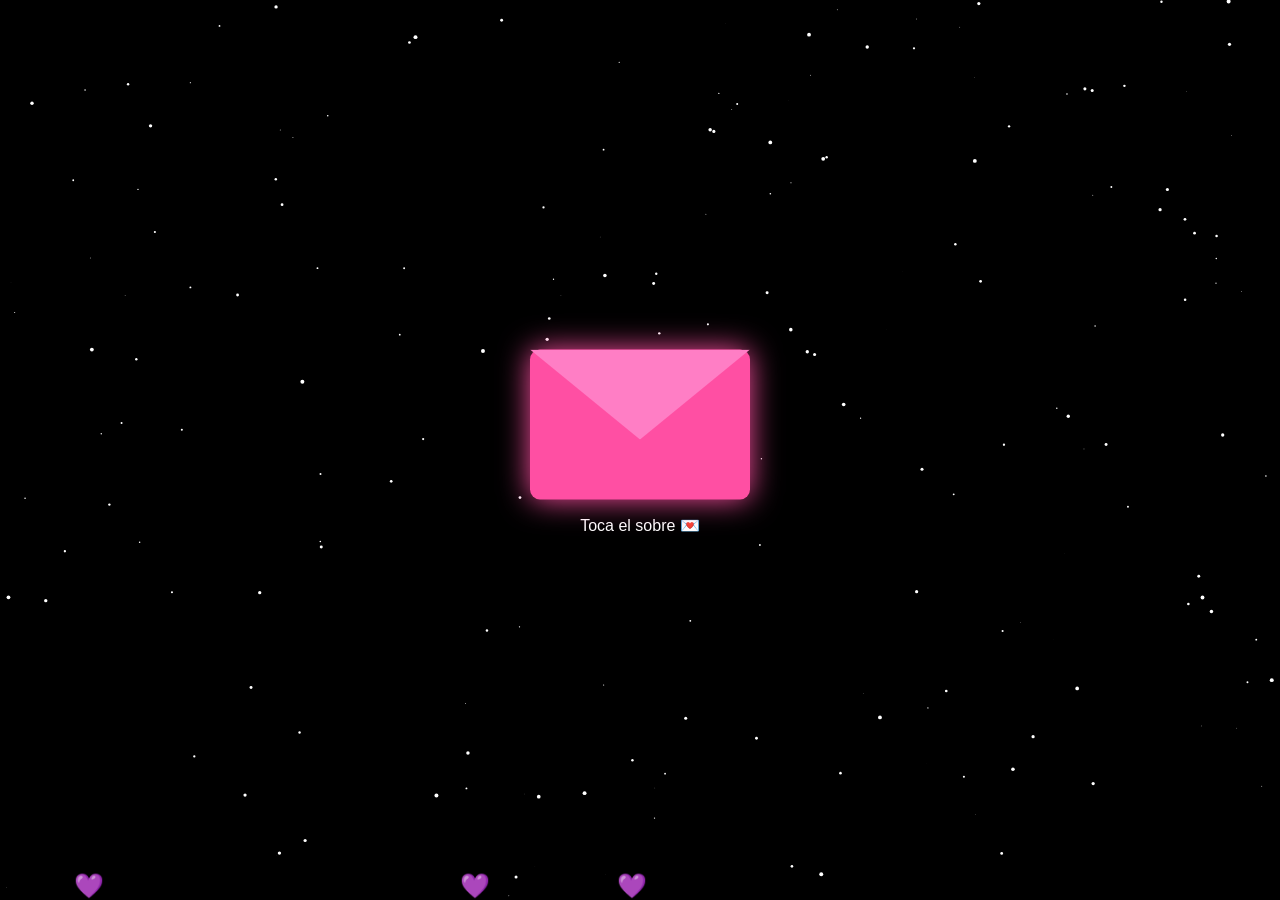
<file: index.html>
<!DOCTYPE html>
<html lang="es">
<head>
<meta charset="UTF-8">
<title>Una sorpresa especial</title>

<style>

body{
margin:0;
overflow:hidden;
font-family:Arial;
background:black;
color:white;
text-align:center;
}

/* CANVAS GALAXIA */

canvas{
position:absolute;
top:0;
left:0;
}

/* SOBRE */

#start{
position:absolute;
top:50%;
left:50%;
transform:translate(-50%,-50%);
z-index:2;
}

.envelope{
width:220px;
height:150px;
background:#ff4fa3;
border-radius:10px;
cursor:pointer;
box-shadow:0 0 30px #ff4fa3;
position:relative;
}

.envelope:before{
content:"";
position:absolute;
top:0;
left:0;
width:100%;
height:100%;
background:#ff7ec5;
clip-path:polygon(0 0,100% 0,50% 60%);
}

/* CARTA */

.card{
display:none;
position:absolute;
top:50%;
left:50%;
transform:translate(-50%,-50%);
max-width:600px;
background:rgba(255,255,255,0.1);
padding:30px;
border-radius:20px;
backdrop-filter:blur(10px);
box-shadow:0 0 40px rgba(255,0,150,0.5);
z-index:3;
}

h1{
color:#ff8ad8;
}

#text{
margin-top:20px;
font-size:20px;
line-height:1.6;
}

.final{
margin-top:20px;
font-style:italic;
color:#ffb3e6;
}

/* CORAZONES */

.heart{
position:absolute;
font-size:24px;
animation:float 6s linear infinite;
}

@keyframes float{
0%{transform:translateY(0);opacity:1;}
100%{transform:translateY(-110vh);opacity:0;}
}

</style>
</head>

<body>

<canvas id="space"></canvas>

<div id="start">
<div class="envelope" onclick="openLetter()"></div>
<p>Toca el sobre 💌</p>
</div>

<div class="card" id="card">

<h1>💜 Hola preciosa 💜</h1>

<p id="text"></p>

<p class="final">
Hecho con código por alguien que te aprecia mucho 💜
</p>

<audio id="music" loop>
<source src="https://cdn.pixabay.com/audio/2022/03/15/audio_5d8a9f7c34.mp3">
</audio>

</div>

<script>

/* GALAXIA */

const canvas=document.getElementById("space");
const ctx=canvas.getContext("2d");

canvas.width=window.innerWidth;
canvas.height=window.innerHeight;

let stars=[];

for(let i=0;i<200;i++){

stars.push({
x:Math.random()*canvas.width,
y:Math.random()*canvas.height,
size:Math.random()*2
});

}

function animate(){

ctx.fillStyle="black";
ctx.fillRect(0,0,canvas.width,canvas.height);

ctx.fillStyle="white";

stars.forEach(s=>{

ctx.beginPath();
ctx.arc(s.x,s.y,s.size,0,Math.PI*2);
ctx.fill();

s.y+=0.3;

if(s.y>canvas.height){
s.y=0;
}

});

requestAnimationFrame(animate);

}

animate();

/* MENSAJE */

const message="Quería hacer algo diferente para ti... ✨ \
Tal vez muchos regalan flores, pero yo soy programador 😄 \
y quise programar algo especial. \
Desde que te conocí me pareces una persona increíble. \
Tu sonrisa, tu forma de ser y tu energía hacen que todo sea más bonito. \
Solo quería decirte que eres muy especial y que me alegra mucho haberte conocido. 💜";

let i=0;

function openLetter(){

document.getElementById("start").style.display="none";
document.getElementById("card").style.display="block";

document.getElementById("music").play();

typeWriter();

}

/* EFECTO ESCRITURA */

function typeWriter(){

if(i < message.length){

document.getElementById("text").innerHTML += message.charAt(i);
i++;

setTimeout(typeWriter,40);

}else{

fireworks();

}

}

/* CORAZONES */

function hearts(){

const heart=document.createElement("div");

heart.classList.add("heart");

heart.innerHTML="💜";

heart.style.left=Math.random()*100+"%";
heart.style.bottom="0";

document.body.appendChild(heart);

setTimeout(()=>{
heart.remove();
},6000);

}

setInterval(hearts,400);

/* FUEGOS ARTIFICIALES */

function fireworks(){

for(let i=0;i<25;i++){

setTimeout(()=>{

const spark=document.createElement("div");

spark.innerHTML="✨";

spark.style.position="absolute";
spark.style.left=Math.random()*100+"%";
spark.style.top=Math.random()*100+"%";
spark.style.fontSize="30px";

document.body.appendChild(spark);

setTimeout(()=>spark.remove(),1500);

},i*200);

}

}

</script>

</body>
</html>
</file>
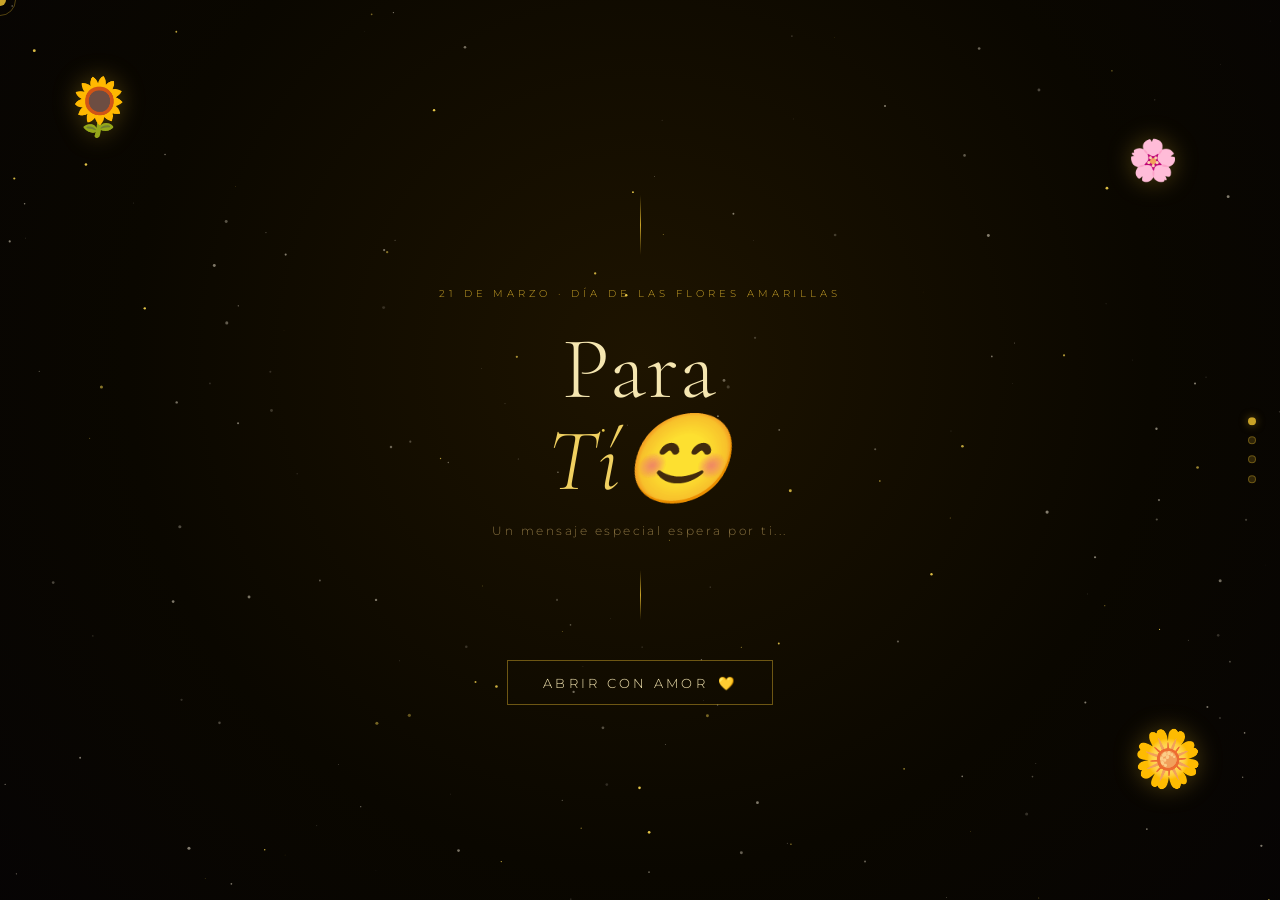
<file: Ati J-/index.html>
<!DOCTYPE html>
<html lang="es">
<head>
  <meta charset="UTF-8" />
  <meta name="viewport" content="width=device-width, initial-scale=1.0"/>
  <title>Para mi Corazón 💛</title>
  <link rel="stylesheet" href="style.css" />
  <link href="https://fonts.googleapis.com/css2?family=Cormorant+Garamond:ital,wght@0,300;0,400;1,300;1,400&family=Montserrat:wght@200;300;400&display=swap" rel="stylesheet"/>
</head>
<body>

  <!-- Fondo de partículas -->
  <canvas id="canvas-bg"></canvas>

  <!-- Flores cayendo -->
  <div class="falling-flowers" id="fallingFlowers"></div>

  <!-- Cursor personalizado -->
  <div class="cursor" id="cursor"></div>
  <div class="cursor-trail" id="cursorTrail"></div>

  <!-- PANTALLA 1: Intro -->
  <section class="screen active" id="screen1">
    <div class="screen-content">
      <div class="gold-line top"></div>
      <span class="date-label">21 de marzo · Día de las Flores Amarillas</span>
      <h1 class="main-title">Para <em>Tí😊</em></h1>
      <p class="tagline">Un mensaje especial espera por ti...</p>
      <div class="gold-line bottom"></div>
      <button class="btn-primary" onclick="goToScreen(2)">
        <span class="btn-text">Abrir con amor</span>
        <span class="btn-icon">💛</span>
        <div class="btn-ripple"></div>
      </button>
    </div>
    <!-- Girasoles decorativos -->
    <div class="deco-flower f1">🌻</div>
    <div class="deco-flower f2">🌼</div>
    <div class="deco-flower f3">🌸</div>
  </section>

  <!-- PANTALLA 2: Mensaje romántico -->
  <section class="screen" id="screen2">
    <div class="screen-content card-content">
      <div class="envelope-wrapper" id="envelopeWrapper">
        <div class="envelope" id="envelope">
          <div class="envelope-flap" id="envelopeFlap"></div>
          <div class="envelope-body">
            <span class="envelope-icon">💌</span>
            <p class="envelope-hint">Toca para abrir</p>
          </div>
        </div>
      </div>

      <div class="letter hidden" id="letter">
        <div class="letter-corner tl"></div>
        <div class="letter-corner tr"></div>
        <div class="letter-corner bl"></div>
        <div class="letter-corner br"></div>
        <p class="letter-date">21 de marzo, con todo mi amor</p>
        <p class="letter-text" id="letterText"></p>
        <div class="letter-signature">
          <span class="signature-label">Con cariño, tu programador favorito</span>
          <span class="signature-flowers">🌻 💛 🌼</span>
        </div>
        <div class="letter-actions">
          <button class="btn-secondary" onclick="replayLetter()">Leer de nuevo ✨</button>
          <button class="btn-secondary" onclick="goToScreen(3)">Ver más 💫</button>
        </div>
      </div>
    </div>
  </section>

  <!-- PANTALLA 3: Galería de razones -->
  <section class="screen" id="screen3">
    <div class="screen-content">
      <h2 class="section-title"><em>Razones</em> para quererte</h2>
      <p class="section-sub">Haz click en cada flor para descubrir una razón 🌸</p>
      <div class="reasons-grid" id="reasonsGrid">
        <!-- Se generan con JS -->
      </div>
      <button class="btn-primary mt" onclick="goToScreen(4)">
        <span class="btn-text">Hay más...</span>
        <span class="btn-icon">🌟</span>
        <div class="btn-ripple"></div>
      </button>
    </div>
  </section>

  <!-- PANTALLA 4: Final con fuegos artificiales -->
  <section class="screen" id="screen4">
    <canvas id="fireworks-canvas"></canvas>
    <div class="screen-content final-content">
      <div class="heart-container" id="heartContainer">
        <div class="big-heart" id="bigHeart">💛</div>
        <div class="heart-pulse-ring r1"></div>
        <div class="heart-pulse-ring r2"></div>
        <div class="heart-pulse-ring r3"></div>
      </div>
      <h2 class="final-title">Eres lo más bonito<br>que me ha pasado</h2>
      <p class="final-text">Hoy, mañana y siempre — eres mi flor amarilla favorita.</p>
      <div class="final-buttons">
        <button class="btn-gold" onclick="launchFireworks()">
          🎆 Celebrar juntos
        </button>
        <button class="btn-outline" onclick="goToScreen(1)">
          🌻 Desde el inicio
        </button>
      </div>
    </div>
  </section>

  <!-- Navegación de puntos -->
  <nav class="dot-nav" id="dotNav">
    <button class="dot active" onclick="goToScreen(1)" title="Inicio"></button>
    <button class="dot" onclick="goToScreen(2)" title="Mensaje"></button>
    <button class="dot" onclick="goToScreen(3)" title="Razones"></button>
    <button class="dot" onclick="goToScreen(4)" title="Final"></button>
  </nav>

  <script src="script.js"></script>
</body>
</html>
</file>
<file: Ati J-/style.css>
/* ===================================
   FLORES AMARILLAS - Para mi Corazón
   Diseño: Elegante & Romántico
   =================================== */

@import url('https://fonts.googleapis.com/css2?family=Cormorant+Garamond:ital,wght@0,300;0,400;1,300;1,400&family=Montserrat:wght@200;300;400&display=swap');

:root {
  --gold:        #c9a227;
  --gold-light:  #f0d060;
  --gold-pale:   #f5e6b0;
  --gold-dim:    #8a7340;
  --dark-bg:     #06040a;
  --dark-card:   rgba(20, 15, 0, 0.65);
  --text-main:   #d4b86a;
  --text-light:  #f5e6b0;
  --white:       #ffffff;
  --transition:  0.6s cubic-bezier(0.25, 0.46, 0.45, 0.94);
}

/* ─── RESET ─── */
*, *::before, *::after { margin: 0; padding: 0; box-sizing: border-box; }

html { scroll-behavior: smooth; }

body {
  background: var(--dark-bg);
  font-family: 'Montserrat', sans-serif;
  font-weight: 300;
  color: var(--text-main);
  overflow: hidden;
  cursor: none;
  height: 100vh;
  width: 100vw;
}

/* ─── CANVAS FONDO ─── */
#canvas-bg {
  position: fixed;
  inset: 0;
  z-index: 0;
  pointer-events: none;
}

/* ─── CURSOR PERSONALIZADO ─── */
.cursor {
  width: 12px;
  height: 12px;
  background: var(--gold);
  border-radius: 50%;
  position: fixed;
  pointer-events: none;
  z-index: 9999;
  transform: translate(-50%, -50%);
  transition: transform 0.1s, width 0.2s, height 0.2s, opacity 0.2s;
  mix-blend-mode: screen;
}

.cursor-trail {
  width: 32px;
  height: 32px;
  border: 1px solid rgba(201, 162, 39, 0.4);
  border-radius: 50%;
  position: fixed;
  pointer-events: none;
  z-index: 9998;
  transform: translate(-50%, -50%);
  transition: left 0.15s ease, top 0.15s ease;
}

body:hover .cursor { opacity: 1; }

/* ─── FLORES CAYENDO ─── */
.falling-flowers {
  position: fixed;
  inset: 0;
  pointer-events: none;
  z-index: 1;
  overflow: hidden;
}

.petal {
  position: absolute;
  top: -50px;
  font-size: 1.3rem;
  animation: petalFall linear infinite;
  filter: drop-shadow(0 0 5px rgba(201,162,39,0.4));
  user-select: none;
}

@keyframes petalFall {
  0%   { transform: translateY(0) rotate(0deg) translateX(0); opacity: 0; }
  5%   { opacity: 0.8; }
  85%  { opacity: 0.5; }
  100% { transform: translateY(108vh) rotate(400deg) translateX(40px); opacity: 0; }
}

/* ─── PANTALLAS ─── */
.screen {
  position: fixed;
  inset: 0;
  z-index: 10;
  display: flex;
  align-items: center;
  justify-content: center;
  opacity: 0;
  transform: translateY(30px);
  pointer-events: none;
  transition: opacity var(--transition), transform var(--transition);
}

.screen.active {
  opacity: 1;
  transform: translateY(0);
  pointer-events: all;
}

.screen.exit {
  opacity: 0;
  transform: translateY(-30px);
  pointer-events: none;
}

.screen-content {
  position: relative;
  z-index: 2;
  text-align: center;
  padding: 2rem 1.5rem;
  max-width: 700px;
  width: 100%;
}

/* ─── LÍNEAS DORADAS ─── */
.gold-line {
  width: 1px;
  background: linear-gradient(to bottom, transparent, var(--gold), transparent);
  margin: 0 auto;
}
.gold-line.top    { height: 60px; margin-bottom: 2rem; }
.gold-line.bottom { height: 50px; margin-top: 2rem; margin-bottom: 2.5rem; }

/* ─── TIPOGRAFÍA PANTALLA 1 ─── */
.date-label {
  display: block;
  font-size: 0.62rem;
  letter-spacing: 0.4em;
  color: var(--gold);
  text-transform: uppercase;
  margin-bottom: 1.5rem;
  animation: fadeInUp 1s ease 0.3s both;
}

.main-title {
  font-family: 'Cormorant Garamond', serif;
  font-weight: 300;
  font-size: clamp(3rem, 8vw, 5.5rem);
  color: var(--gold-pale);
  line-height: 1.05;
  letter-spacing: 0.02em;
  animation: fadeInUp 1s ease 0.6s both;
}

.main-title em {
  font-style: italic;
  color: var(--gold-light);
  display: block;
}

.tagline {
  font-size: 0.78rem;
  letter-spacing: 0.2em;
  color: var(--gold-dim);
  margin-top: 1rem;
  animation: fadeInUp 1s ease 0.9s both;
}

/* ─── FLORES DECORATIVAS ─── */
.deco-flower {
  position: absolute;
  font-size: 3.5rem;
  pointer-events: none;
  animation: floatDeco 4s ease-in-out infinite;
  filter: drop-shadow(0 0 12px rgba(201,162,39,0.35));
  z-index: 1;
}
.f1 { top: 8%; left: 5%; animation-delay: 0s; }
.f2 { bottom: 12%; right: 6%; animation-delay: 1.3s; }
.f3 { top: 15%; right: 8%; animation-delay: 2.6s; font-size: 2.5rem; }

@keyframes floatDeco {
  0%, 100% { transform: translateY(0) rotate(-5deg); }
  50%       { transform: translateY(-18px) rotate(5deg); }
}

/* ─── BOTONES ─── */
.btn-primary {
  position: relative;
  display: inline-flex;
  align-items: center;
  gap: 0.6rem;
  padding: 0.85rem 2.2rem;
  background: transparent;
  border: 1px solid rgba(201,162,39,0.5);
  color: var(--gold-pale);
  font-family: 'Montserrat', sans-serif;
  font-weight: 300;
  font-size: 0.82rem;
  letter-spacing: 0.25em;
  text-transform: uppercase;
  cursor: pointer;
  overflow: hidden;
  transition: all 0.4s ease;
  animation: fadeInUp 1s ease 1.2s both;
}

.btn-primary::before {
  content: '';
  position: absolute;
  inset: 0;
  background: linear-gradient(135deg, transparent 40%, rgba(201,162,39,0.1));
  opacity: 0;
  transition: opacity 0.4s;
}

.btn-primary:hover {
  border-color: var(--gold);
  color: var(--gold-light);
  box-shadow: 0 0 20px rgba(201,162,39,0.2);
  transform: translateY(-2px);
}

.btn-primary:hover::before { opacity: 1; }
.btn-primary:active { transform: scale(0.97); }

.btn-primary.mt { margin-top: 2rem; }

.btn-ripple {
  position: absolute;
  width: 0; height: 0;
  background: rgba(201,162,39,0.25);
  border-radius: 50%;
  transform: translate(-50%, -50%);
  transition: width 0.6s, height 0.6s, opacity 0.6s;
  opacity: 0;
}

.btn-primary:active .btn-ripple {
  width: 300px;
  height: 300px;
  opacity: 0;
}

.btn-secondary {
  padding: 0.6rem 1.4rem;
  background: transparent;
  border: 0.5px solid rgba(201,162,39,0.3);
  color: var(--gold-dim);
  font-family: 'Montserrat', sans-serif;
  font-weight: 300;
  font-size: 0.75rem;
  letter-spacing: 0.15em;
  cursor: pointer;
  transition: all 0.3s ease;
  border-radius: 1px;
}

.btn-secondary:hover {
  border-color: var(--gold);
  color: var(--gold-pale);
  background: rgba(201,162,39,0.05);
}

.btn-gold {
  padding: 0.9rem 2rem;
  background: var(--gold);
  border: none;
  color: #1a0f00;
  font-family: 'Montserrat', sans-serif;
  font-weight: 400;
  font-size: 0.82rem;
  letter-spacing: 0.15em;
  cursor: pointer;
  transition: all 0.3s ease;
  border-radius: 1px;
}

.btn-gold:hover {
  background: var(--gold-light);
  transform: translateY(-2px);
  box-shadow: 0 8px 24px rgba(201,162,39,0.3);
}

.btn-outline {
  padding: 0.9rem 2rem;
  background: transparent;
  border: 1px solid rgba(201,162,39,0.4);
  color: var(--gold-pale);
  font-family: 'Montserrat', sans-serif;
  font-weight: 300;
  font-size: 0.82rem;
  letter-spacing: 0.15em;
  cursor: pointer;
  transition: all 0.3s ease;
  border-radius: 1px;
}

.btn-outline:hover {
  border-color: var(--gold);
  background: rgba(201,162,39,0.07);
  transform: translateY(-2px);
}

/* ─── SOBRE / CARTA ─── */
.envelope-wrapper {
  display: flex;
  justify-content: center;
  margin-bottom: 2rem;
}

.envelope {
  width: 200px;
  height: 140px;
  background: linear-gradient(145deg, #1a1200, #2a1e00);
  border: 1px solid rgba(201,162,39,0.4);
  border-radius: 2px;
  position: relative;
  cursor: pointer;
  transition: transform 0.3s, box-shadow 0.3s;
  overflow: hidden;
  display: flex;
  align-items: center;
  justify-content: center;
}

.envelope:hover {
  transform: scale(1.05) translateY(-5px);
  box-shadow: 0 20px 50px rgba(201,162,39,0.2);
}

.envelope-flap {
  position: absolute;
  top: 0; left: 0; right: 0;
  height: 70px;
  background: linear-gradient(160deg, #2a1e00, #1a1200);
  border-bottom: 1px solid rgba(201,162,39,0.25);
  clip-path: polygon(0 0, 100% 0, 50% 60%);
  transition: transform 0.6s ease, opacity 0.6s ease;
  transform-origin: top center;
}

.envelope.open .envelope-flap {
  transform: rotateX(180deg);
  opacity: 0;
}

.envelope-body {
  display: flex;
  flex-direction: column;
  align-items: center;
  gap: 0.4rem;
  z-index: 1;
}

.envelope-icon { font-size: 2.5rem; }

.envelope-hint {
  font-size: 0.65rem;
  letter-spacing: 0.2em;
  color: var(--gold-dim);
  text-transform: uppercase;
}

/* ─── CARTA ─── */
.letter {
  background: var(--dark-card);
  border: 0.5px solid rgba(201,162,39,0.25);
  padding: 2.5rem 3rem;
  max-width: 560px;
  margin: 0 auto;
  position: relative;
  backdrop-filter: blur(8px);
  animation: letterReveal 0.8s ease forwards;
}

.letter.hidden { display: none; }

@keyframes letterReveal {
  from { opacity: 0; transform: translateY(20px) scale(0.96); }
  to   { opacity: 1; transform: translateY(0) scale(1); }
}

.letter-corner {
  position: absolute;
  width: 14px; height: 14px;
  border-color: var(--gold);
  border-style: solid;
  opacity: 0.5;
}
.letter-corner.tl { top: 0; left: 0;  border-width: 1px 0 0 1px; }
.letter-corner.tr { top: 0; right: 0; border-width: 1px 1px 0 0; }
.letter-corner.bl { bottom: 0; left: 0;  border-width: 0 0 1px 1px; }
.letter-corner.br { bottom: 0; right: 0; border-width: 0 1px 1px 0; }

.letter-date {
  font-size: 0.6rem;
  letter-spacing: 0.3em;
  color: var(--gold-dim);
  text-transform: uppercase;
  margin-bottom: 1.5rem;
}

.letter-text {
  font-family: 'Cormorant Garamond', serif;
  font-style: italic;
  font-size: clamp(1.05rem, 2.2vw, 1.3rem);
  line-height: 2;
  color: var(--text-main);
  min-height: 8rem;
  text-align: left;
}

.letter-signature {
  margin-top: 1.5rem;
  padding-top: 1rem;
  border-top: 0.5px solid rgba(201,162,39,0.2);
  display: flex;
  flex-direction: column;
  gap: 0.3rem;
}

.signature-label {
  font-size: 0.68rem;
  letter-spacing: 0.2em;
  color: var(--gold-dim);
  text-transform: uppercase;
}

.signature-flowers { font-size: 1.2rem; }

.letter-actions {
  margin-top: 1.5rem;
  display: flex;
  gap: 1rem;
  justify-content: center;
  flex-wrap: wrap;
}

/* ─── GRID DE RAZONES ─── */
.section-title {
  font-family: 'Cormorant Garamond', serif;
  font-weight: 300;
  font-size: clamp(2rem, 5vw, 3.2rem);
  color: var(--gold-pale);
  margin-bottom: 0.5rem;
}

.section-title em { font-style: italic; color: var(--gold-light); }

.section-sub {
  font-size: 0.72rem;
  letter-spacing: 0.15em;
  color: var(--gold-dim);
  margin-bottom: 2rem;
}

.reasons-grid {
  display: grid;
  grid-template-columns: repeat(auto-fill, minmax(120px, 1fr));
  gap: 1rem;
  max-width: 600px;
  margin: 0 auto;
}

.reason-card {
  aspect-ratio: 1;
  background: rgba(20, 15, 0, 0.5);
  border: 0.5px solid rgba(201,162,39,0.2);
  border-radius: 2px;
  display: flex;
  flex-direction: column;
  align-items: center;
  justify-content: center;
  cursor: pointer;
  transition: all 0.4s ease;
  padding: 0.8rem;
  position: relative;
  overflow: hidden;
}

.reason-card:hover {
  border-color: var(--gold);
  background: rgba(40, 28, 0, 0.7);
  transform: translateY(-4px);
  box-shadow: 0 12px 30px rgba(201,162,39,0.15);
}

.reason-card.revealed {
  background: rgba(40, 28, 0, 0.8);
  border-color: rgba(201,162,39,0.6);
}

.reason-flower {
  font-size: 2rem;
  transition: transform 0.3s;
  line-height: 1;
}

.reason-card:hover .reason-flower { transform: scale(1.2) rotate(10deg); }

.reason-text {
  font-family: 'Cormorant Garamond', serif;
  font-style: italic;
  font-size: 0.85rem;
  color: var(--gold-light);
  text-align: center;
  line-height: 1.3;
  margin-top: 0.4rem;
  display: none;
}

.reason-card.revealed .reason-flower { display: none; }
.reason-card.revealed .reason-text   { display: block; }

.reason-shimmer {
  position: absolute;
  inset: 0;
  background: linear-gradient(135deg, transparent 30%, rgba(201,162,39,0.08) 50%, transparent 70%);
  transform: translateX(-100%);
  transition: transform 0.5s;
}

.reason-card:hover .reason-shimmer { transform: translateX(100%); }

/* ─── PANTALLA FINAL ─── */
#fireworks-canvas {
  position: absolute;
  inset: 0;
  z-index: 1;
  pointer-events: none;
}

.final-content {
  z-index: 2;
}

.heart-container {
  position: relative;
  width: 120px;
  height: 120px;
  margin: 0 auto 2rem;
  display: flex;
  align-items: center;
  justify-content: center;
}

.big-heart {
  font-size: 4rem;
  cursor: pointer;
  z-index: 3;
  position: relative;
  animation: heartBeat 2s ease-in-out infinite;
  filter: drop-shadow(0 0 20px rgba(201,162,39,0.5));
  transition: transform 0.2s;
}

.big-heart:hover { transform: scale(1.15); }
.big-heart:active { transform: scale(0.9); }

@keyframes heartBeat {
  0%, 100% { transform: scale(1); }
  10% { transform: scale(1.12); }
  20% { transform: scale(1); }
  30% { transform: scale(1.08); }
  40% { transform: scale(1); }
}

.heart-pulse-ring {
  position: absolute;
  border-radius: 50%;
  border: 1px solid rgba(201,162,39,0.3);
  animation: pulsRing 2.5s ease-out infinite;
  top: 50%; left: 50%;
  transform: translate(-50%,-50%);
}

.heart-pulse-ring.r1 { width: 60px;  height: 60px;  animation-delay: 0s; }
.heart-pulse-ring.r2 { width: 90px;  height: 90px;  animation-delay: 0.4s; }
.heart-pulse-ring.r3 { width: 120px; height: 120px; animation-delay: 0.8s; }

@keyframes pulsRing {
  0%   { opacity: 0.7; transform: translate(-50%,-50%) scale(0.8); }
  100% { opacity: 0;   transform: translate(-50%,-50%) scale(1.6); }
}

.final-title {
  font-family: 'Cormorant Garamond', serif;
  font-weight: 300;
  font-size: clamp(2rem, 5vw, 3.5rem);
  color: var(--gold-pale);
  line-height: 1.2;
  margin-bottom: 1rem;
}

.final-text {
  font-family: 'Cormorant Garamond', serif;
  font-style: italic;
  font-size: 1.1rem;
  color: var(--text-main);
  margin-bottom: 2.5rem;
  line-height: 1.8;
}

.final-buttons {
  display: flex;
  gap: 1rem;
  justify-content: center;
  flex-wrap: wrap;
}

/* ─── NAVEGACIÓN PUNTOS ─── */
.dot-nav {
  position: fixed;
  right: 1.5rem;
  top: 50%;
  transform: translateY(-50%);
  display: flex;
  flex-direction: column;
  gap: 0.7rem;
  z-index: 100;
}

.dot {
  width: 8px;
  height: 8px;
  border-radius: 50%;
  background: rgba(201,162,39,0.2);
  border: 1px solid rgba(201,162,39,0.4);
  cursor: pointer;
  transition: all 0.3s ease;
  padding: 0;
}

.dot:hover  { background: rgba(201,162,39,0.5); }
.dot.active { background: var(--gold); box-shadow: 0 0 8px rgba(201,162,39,0.5); }

/* ─── ANIMACIONES GENERALES ─── */
@keyframes fadeInUp {
  from { opacity: 0; transform: translateY(20px); }
  to   { opacity: 1; transform: translateY(0); }
}

/* ─── RESPONSIVE ─── */
@media (max-width: 600px) {
  .letter { padding: 1.8rem 1.5rem; }
  .letter-text { font-size: 1rem; }
  .reasons-grid { grid-template-columns: repeat(3, 1fr); }
  .deco-flower { font-size: 2.2rem; }
  .dot-nav { right: 0.8rem; }
}
</file>
